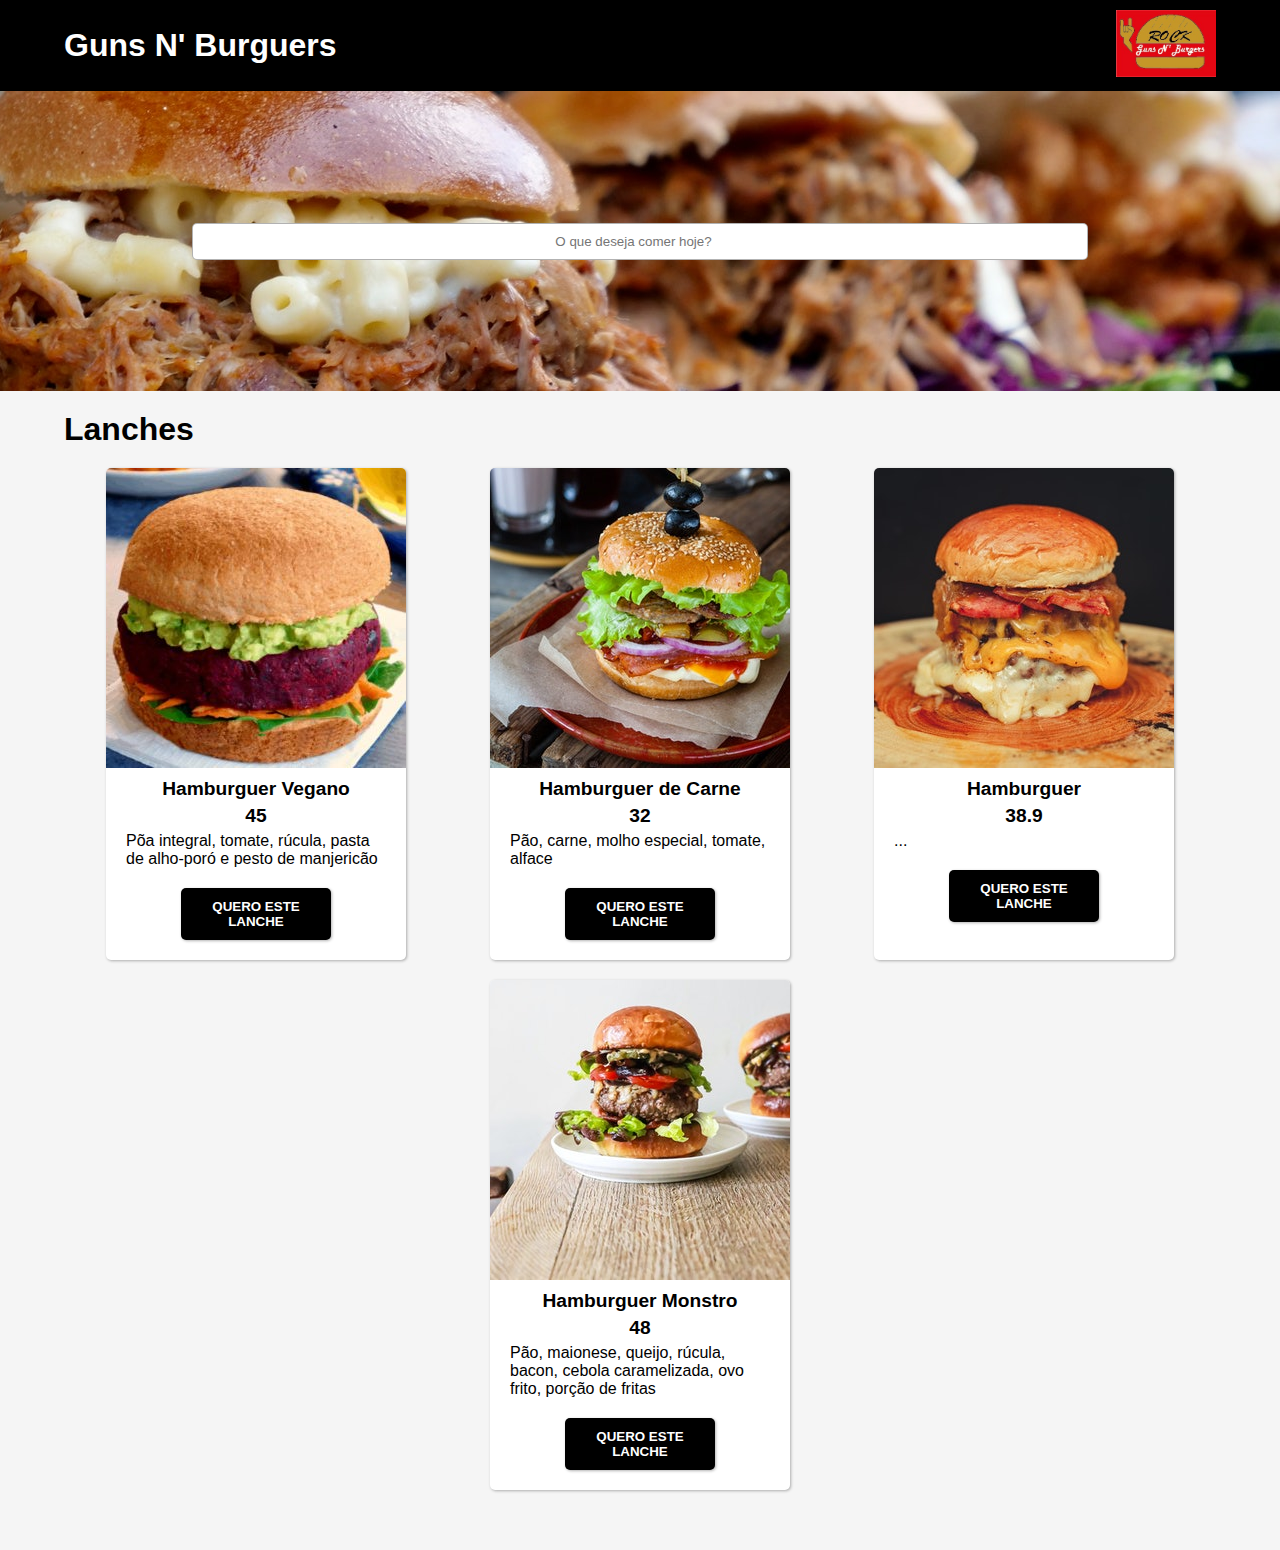
<file: index.html>
<!DOCTYPE html>
<html lang="pt-br">
<head>
    <meta charset="UTF-8">
    <meta http-equiv="X-UA-Compatible" content="IE=edge">
    <meta name="viewport" content="width=device-width, initial-scale=1.0">
    <link rel="stylesheet" href="css/style.css">
    <title>Guns N' Burguers</title>
</head>
<body>
    <header>
        <nav>
            <div class="container">
                <a href="index.html" class="logo">
                    <h1>Guns N' Burguers</h1>
                </a>

                <div class="menu">
                    <ul>
                        <li>
                            <a href="sobre.html"><img src="img/Logo.jpeg" alt=""></a>
                        </li>
                    </ul>
                </div>
            </div>
        </nav>

        <section class="hero">
            <div class="container">
                <form id="formSearch">
                    <input type="search" placeholder="O que deseja comer hoje?" name="inputSearch" id="inputSearch">
                </form>
            </div>
        </section>
    </header>

    <main>
        <div class="container">
            <h3>Lanches</h3>

            <section class="lanches" id="product-div"></section>
        </div>

        <div class="modal hide">
            <form action="#" class="modal-form" id="form-product">
                <div class="form-group">
                    <label for="title">Prato</label>
                    <input type="text" name="title" id="title" class="form-control" placeholder="Ex. prato 01">
                </div>
                <div class="form-group">
                    <label for="quantity">Quantidade</label>
                    <input type="number" name="quantity" id="quantity" class="form-control" placeholder="Ex. 01">
                </div>
                <div class="form-group">
                    <label for="name">Seu nome</label>
                    <input type="text" name="name" id="name" class="form-control" placeholder="Ex. Stephanie">
                </div>
                <div class="form-group">
                    <label for="address">Endereço</label>
                    <input type="text" name="address" id="address" class="form-control" placeholder="Ex. Rua João Paris">
                </div>
                <div class="form-group">
                    <label for="payment">Pagamento</label>
                    <select name="payment" id="payment" class="form-control">
                        <option value="dinheiro">Dinheiro</option>
                        <option value="cartão">Cartão de crédito</option>
                    </select>
                </div>
                <div class="btn-group">
                    <button type="submit" class="btn btn-success">Finalizar pedido</button>
                    <button type="button" class="btn btn-danger">Cancelar</button>
                </div>
            </form>
        </div>
    </main>

    <footer>
        <div class="container">
        </div>
    </footer>

    <script src="js/produtos.js"></script>
    <script src="js/app.js"></script>
</body>
</html>
</file>
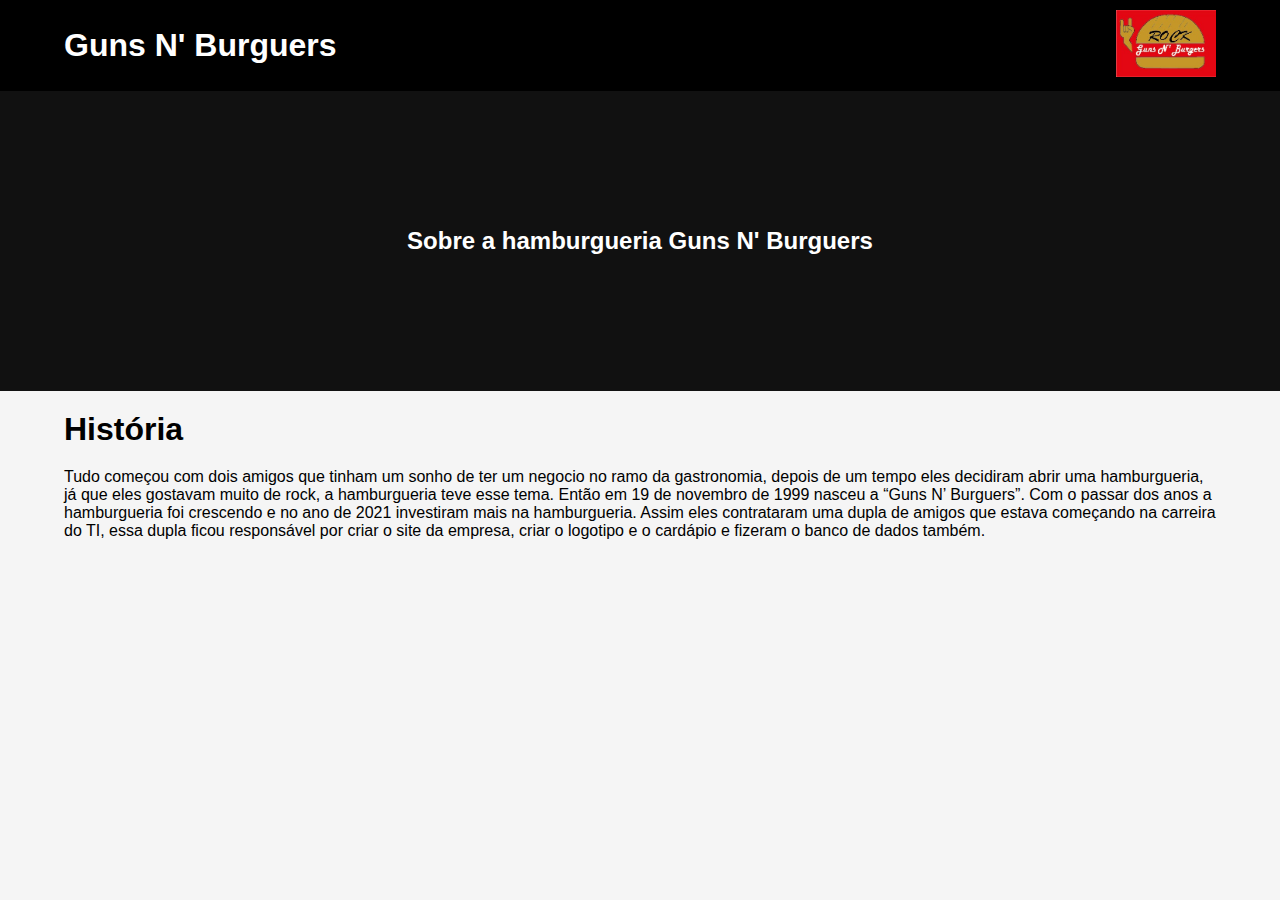
<file: sobre.html>
<!DOCTYPE html>
<html lang="pt-br">
<head>
    <meta charset="UTF-8">
    <meta http-equiv="X-UA-Compatible" content="IE=edge">
    <meta name="viewport" content="width=device-width, initial-scale=1.0">
    <link rel="stylesheet" href="css/style.css">
    <title>Sobre</title>
</head>
<body>
    <header>
        <nav>
            <div class="container">
                <a href="index.html" class="logo">
                    <h1>Guns N' Burguers</h1>
                </a>

                <div class="menu">
                    <ul>
                        <li>
                            <a href="sobre.html"><img src="img/Logo.jpeg" alt=""></a>
                        </li>
                    </ul>
                </div>
            </div>
        </nav>

        <section class="hero-sobre">
            <div class="container">
                <h2>Sobre a hamburgueria Guns N' Burguers</h2>
            </div>
        </section>
    </header>
    <main>
        <div class="container">
            <section>
                <h3>História</h3>
                <p>
                    Tudo começou com dois amigos que tinham um sonho  de ter um negocio no ramo da gastronomia, depois de um tempo eles
                    decidiram abrir uma hamburgueria, já que eles gostavam muito de rock, a hamburgueria teve esse tema. Então em 19 de novembro
                    de 1999 nasceu a “Guns N’ Burguers”. Com o passar dos anos a hamburgueria foi crescendo e no ano de 2021 investiram mais na 
                    hamburgueria. Assim eles contrataram uma dupla de amigos que estava começando na carreira do TI, essa dupla ficou responsável 
                    por criar o site da empresa, criar o logotipo e o cardápio e fizeram o banco de dados também.
                </p>
            </section>
        </div>
    </main>
</body>
</html>
</file>
<file: css/style.css>
*{
    margin: 0;
    padding: 0;
    box-sizing: border-box;
}
html, body {
    font-family: Helvetica, sans-serif;
    font-size: 1rem;
    color: #000;
    background-color: #f5f5f5;
}
header nav {
    background-color: #000; 
    padding: 10px 0;
}

header nav .container{
    display: flex;
    align-items: center;
    justify-content: space-between;
}

header nav .logo{
    color: white;
    text-decoration: none;
}

header nav .menu ul li img{
    color: white;
    text-decoration: none;
    font-weight: bold;
    font-size: 1.2rem;
    width: 100px;
}

header .hero {
    background-image: url('../img/teste.jpg');
    background-size: cover;
    background-repeat: no-repeat;
    background-position: center;
    height: 300px;
    display: flex;
    justify-content: center;
    align-items: center;
}

header .hero #formSearch{
    display: flex;
    justify-content: center;
    align-items: center;
}

header .hero #formSearch input{
    width: 70vw;
    padding: 10px;
    border-radius: 5px;
    border: 1px solid rgba(0, 0, 0, .3);
    text-align: center;
}
.hero-sobre{
    height: 300px;
    background-color: #111;
    color: #fff;
    display: flex;
    justify-content: center;
    align-items: center;
}
.hero-sobre .container{
    display: flex;
    justify-content: center;
    align-items: center;
}

main{
    margin: 20px 0px;
}

main .container h3 {
    font-size: 2rem;
    margin-bottom: 20px;
}

main .container .lanches{
    display: flex;
    flex-direction: column;
}

.lanche{
    background-color: #fff;
    margin-bottom: 20px;
    display: flex;
    flex-direction: column;
    border-radius: 5px;
    box-shadow: 1px 1px 3px rgba(0, 0, 0, .3);
    transition: 0.3s ease;
}

.lanche:hover{
    background-color: #f5f5f5;
}

.lanche img{
    border-radius: 5px 5px 0px 0px;
    margin-bottom: 10px;
}

.lanche h4{
    padding: 0px 20px;
    text-align: center;
    font-size: 1.2rem;
    margin-bottom: 5px;
}

.lanche p{
    padding: 0px 20px;
    font-size: 1rem;
}

.lanche button{
    width: 50%;
    margin: 20px auto;
    padding: 10px;
    font-weight: bold;
    border-radius: 5px;
    border: 1px solid rgba(0, 0, 0, .3);
    text-transform: uppercase;
    background-color: #000;
    color: #fff;
    cursor: pointer;
    box-shadow: 1px 1px 3px rgba(0, 0, 0, .3);
    transition: 0.3s ease;
}

.lanche button:hover{
    background-color: #dedede;
    color: #000;
}

footer{
    padding: 10px 0px;
}

footer.container p{
    text-align: center;
    font-weight: bold;
}

@media (min-width: 600px) {
    main .container .lanches{
        flex-direction: row;
        justify-content: space-around;
        flex-wrap: wrap;
    }

    main .container .lanches .lanche{
        width: 300px;
    }
}

/* Modal*/
.modal{
    position: fixed;
    width: 70%;
    left: 15%;
    top: 15%;
    background: #fff;
    padding: 20px;
    border-radius: 5px;
    box-shadow: 1px 1px 3px rgba(0, 0, 0, .3);
}
/* Form Product */

.form-group{
    width: 100%;
    display: flex;
    flex-direction: column;
    margin-bottom: 15px;
}

.form-control{
    padding: 10px;
    border-radius: 5px;
    border: 1px solid rgba(0, 0, 0, .3);
    background: #fff;
    box-shadow: 1px 1px 3px rgba(0, 0, 0, .3);
}

.btn{
    border: none;
    padding: 10px;
    font-weight: bold;
    font-size: 1rem;
    border-radius: 5px;
    box-shadow: 1px 1px 3px rgba(0, 0, 0, .3);
    cursor: pointer;
}

.btn:hover{
    opacity: 0.85;
}

.btn-success{
    background: green;
    color: #fff;
}

.btn-danger{
    background: red;
    color: #fff;
}

/* Utils */
.hide{
    display: none;
    
}


/*container*/
.container {
    width: 90vw;
    margin: 0px auto;
}
</file>
